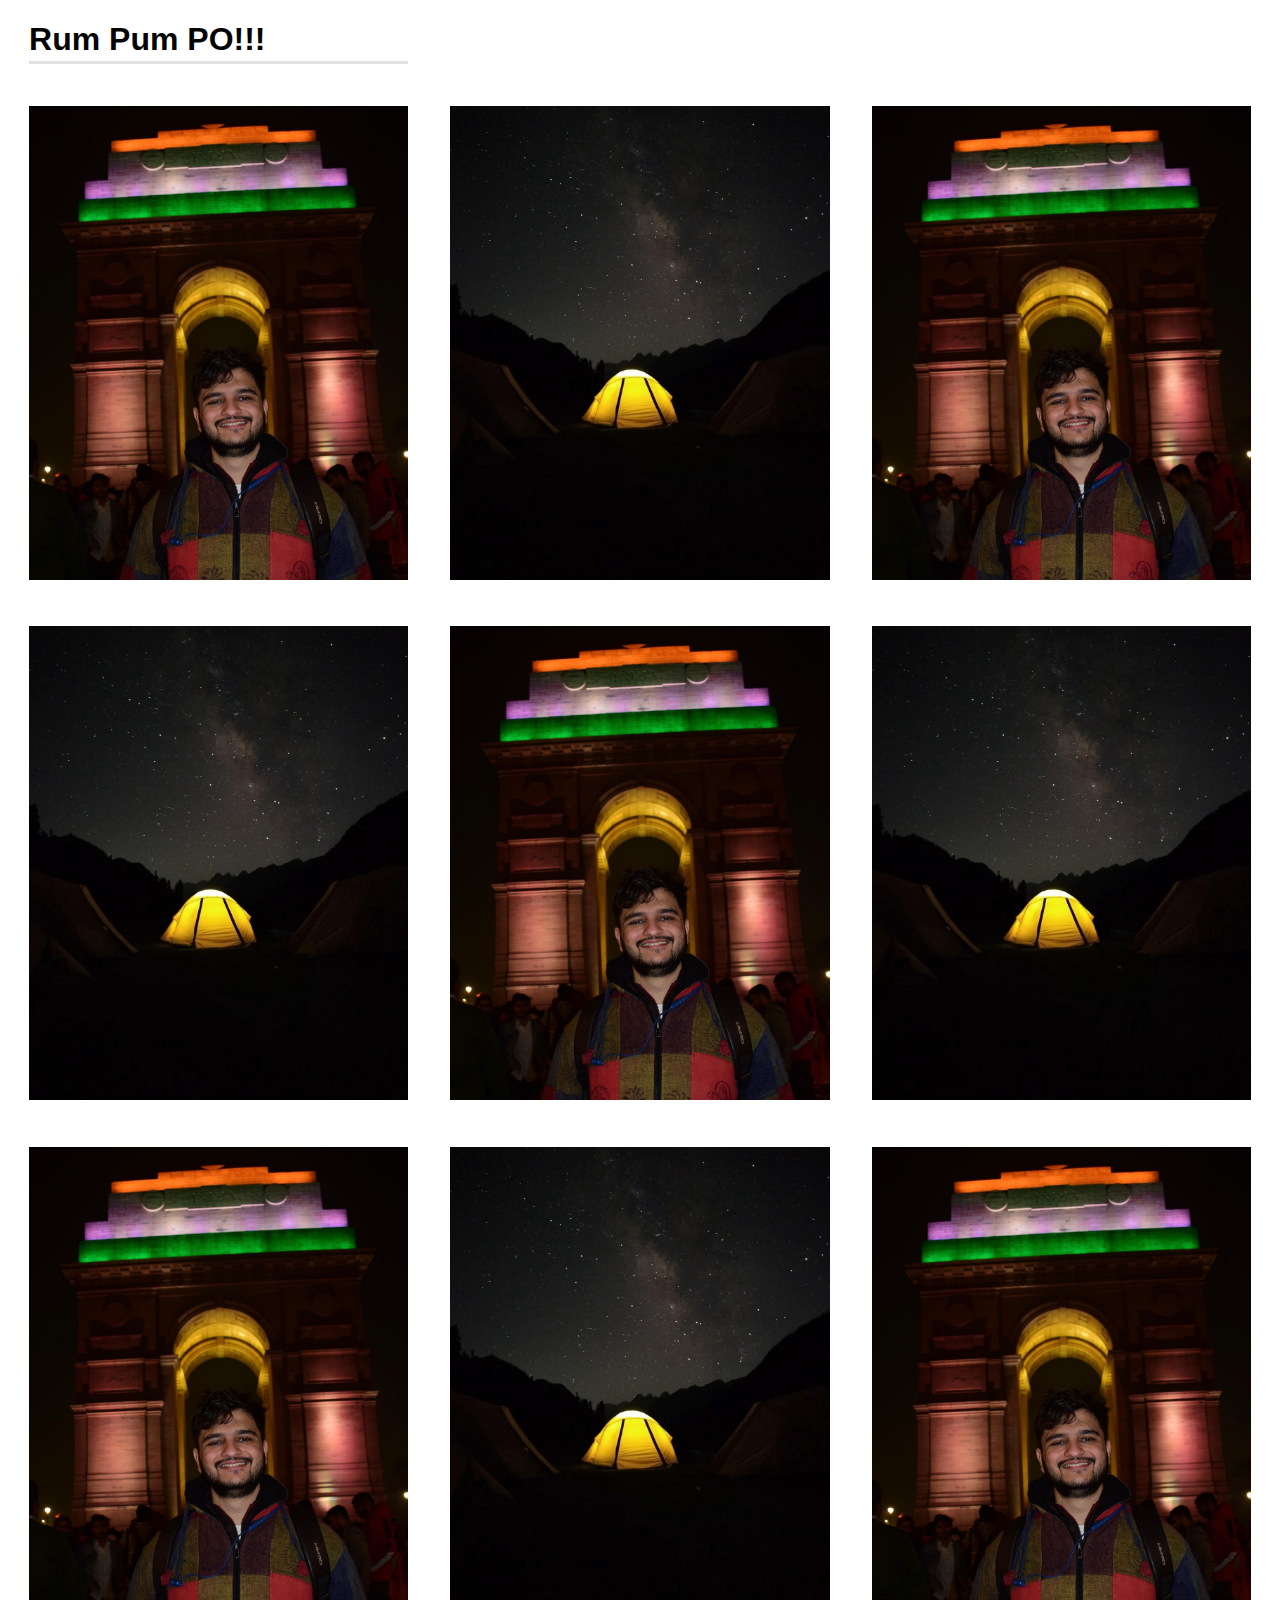
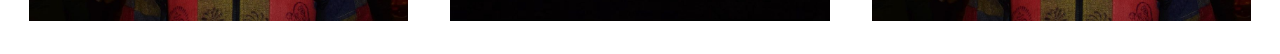
<file: pookie_pic_blog.html>
<!DOCTYPE html>
<html lang="en">
<head>
    <meta charset="UTF-8">
    <meta name="viewport" content="width=device-width, initial-scale=1.0">
    <link rel="stylesheet" href="pookie_pic_blog_style.css">
    <title>Document</title>
</head>
<body>
    <nav>Rum Pum PO!!!</nav>
    <img src="/images/photo.jpg"><img src="/images/photo_2.jpg"><img src="/images/photo.jpg"><img src="/images/photo_2.jpg"><img src="/images/photo.jpg"><img src="/images/photo_2.jpg"><img src="/images/photo.jpg"><img src="/images/photo_2.jpg"><img src="/images/photo.jpg">
</body>
</html>
</file>
<file: pookie_pic_blog_style.css>
img {
    width: 30%;
    margin: calc(10%/6);
}

nav {
    width: 30%;
    margin: calc(10%/6);
    font-size: 2em;
    color: rgb(4, 4, 4);
    border-bottom: rgba(207, 207, 207,0.6) solid 0.1em;
    padding-bottom: 0.1em;
    font-family: 'Raleway', sans-serif;
    font-weight: bold;
}
</file>
